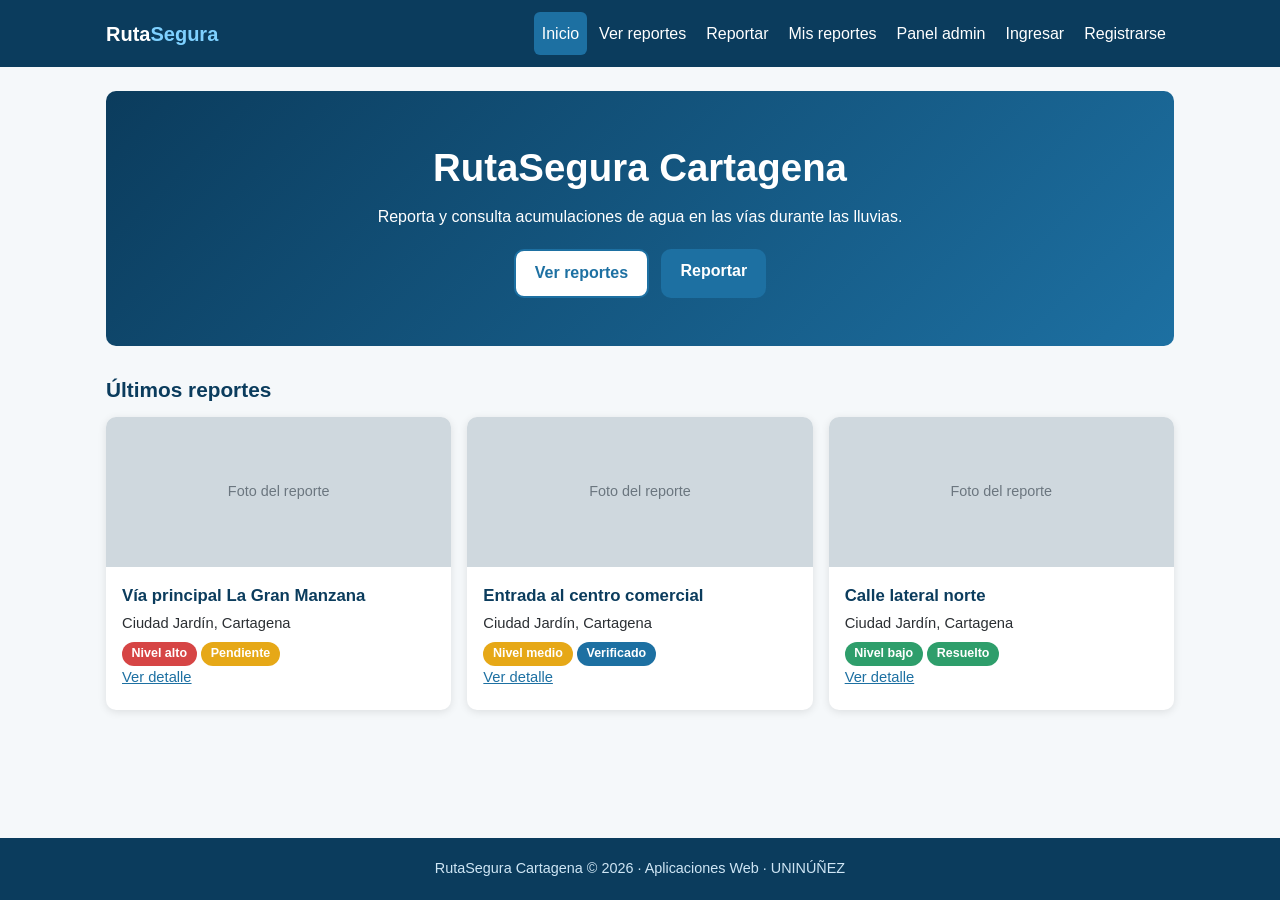
<file: index.html>
<!DOCTYPE html>
<html lang="es">
<head>
  <meta charset="UTF-8">
  <meta name="viewport" content="width=device-width, initial-scale=1.0">
  <title>RutaSegura Cartagena</title>
  <link rel="stylesheet" href="css/styles.css">
</head>
<body>

  <header class="navbar">
    <div class="navbar-inner">
      <a href="index.html" class="logo">Ruta<span>Segura</span></a>
      <button class="menu-toggle" id="menuToggle" aria-label="Abrir menú">&#9776;</button>
      <ul class="nav-links" id="navLinks">
        <li><a href="index.html" class="activo">Inicio</a></li>
        <li><a href="pages/reportes.html">Ver reportes</a></li>
        <li><a href="pages/crear-reporte.html">Reportar</a></li>
        <li><a href="pages/mis-reportes.html">Mis reportes</a></li>
        <li><a href="pages/admin.html">Panel admin</a></li>
        <li><a href="pages/login.html">Ingresar</a></li>
        <li><a href="pages/registro.html">Registrarse</a></li>
      </ul>
    </div>
  </header>

  <main>
    <div class="container">

      <section class="hero">
        <h1>RutaSegura Cartagena</h1>
        <p>Reporta y consulta acumulaciones de agua en las vías durante las lluvias.</p>
        <div class="acciones">
          <a href="pages/reportes.html" class="btn btn-secundario">Ver reportes</a>
          <a href="pages/crear-reporte.html" class="btn btn-primario">Reportar</a>
        </div>
      </section>

      <h2>Últimos reportes</h2>
      <section class="grid">
        <article class="card">
          <div class="card-img">Foto del reporte</div>
          <div class="card-body">
            <h3>Vía principal La Gran Manzana</h3>
            <p>Ciudad Jardín, Cartagena</p>
            <span class="badge alto">Nivel alto</span>
            <span class="badge pendiente">Pendiente</span>
            <p><a href="pages/detalle.html">Ver detalle</a></p>
          </div>
        </article>

        <article class="card">
          <div class="card-img">Foto del reporte</div>
          <div class="card-body">
            <h3>Entrada al centro comercial</h3>
            <p>Ciudad Jardín, Cartagena</p>
            <span class="badge medio">Nivel medio</span>
            <span class="badge verificado">Verificado</span>
            <p><a href="pages/detalle.html">Ver detalle</a></p>
          </div>
        </article>

        <article class="card">
          <div class="card-img">Foto del reporte</div>
          <div class="card-body">
            <h3>Calle lateral norte</h3>
            <p>Ciudad Jardín, Cartagena</p>
            <span class="badge bajo">Nivel bajo</span>
            <span class="badge resuelto">Resuelto</span>
            <p><a href="pages/detalle.html">Ver detalle</a></p>
          </div>
        </article>
      </section>

    </div>
  </main>

  <footer>
    <p>RutaSegura Cartagena &copy; <span id="anio"></span> · Aplicaciones Web · UNINÚÑEZ</p>
  </footer>

   <script src="js/validaciones.js"></script>
  <script src="js/main.js"></script>
</body>
</html>
</file>
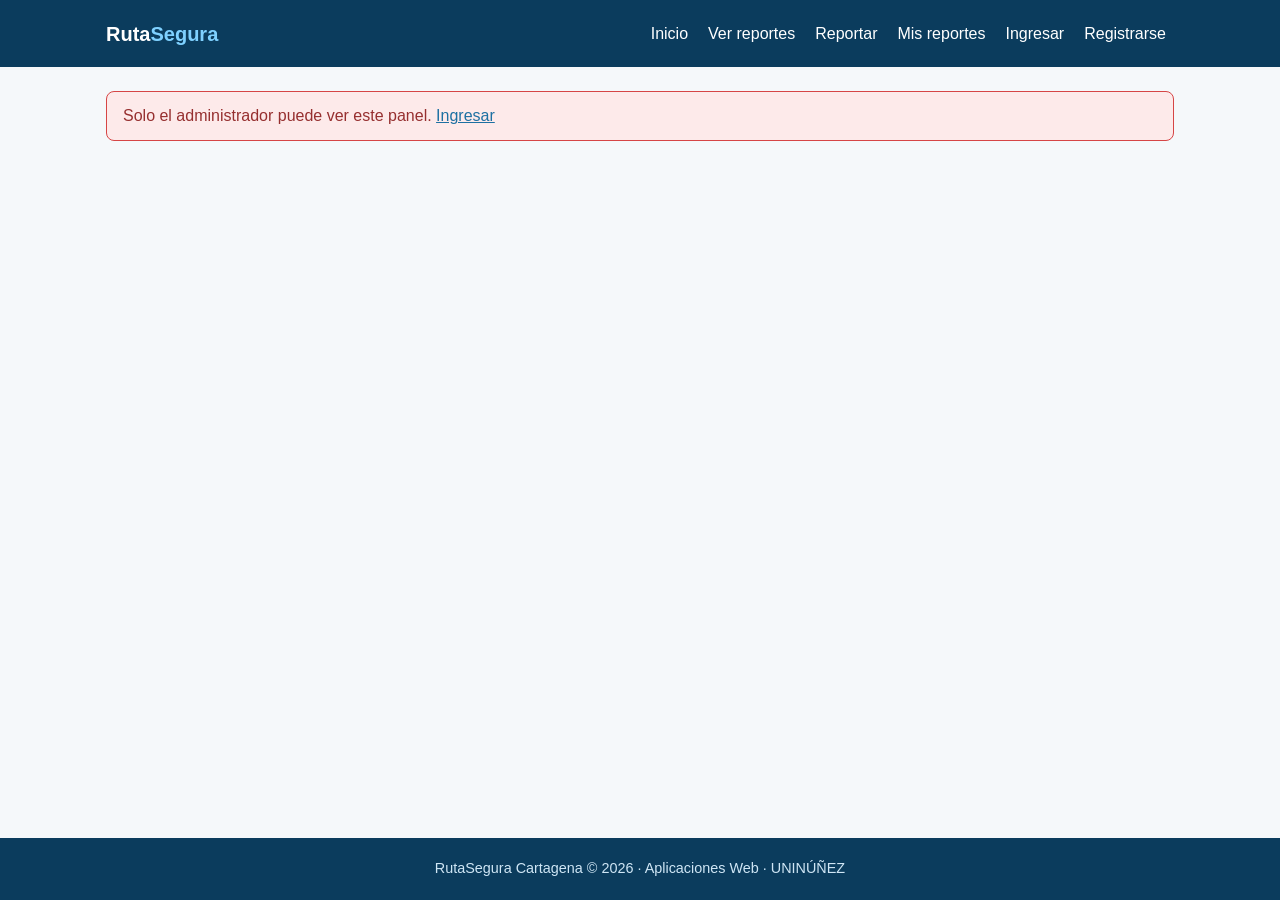
<file: pages/admin.html>
<!DOCTYPE html>
<html lang="es">
<head>
  <meta charset="UTF-8">
  <meta name="viewport" content="width=device-width, initial-scale=1.0">
  <title>Panel admin - RutaSegura Cartagena</title>
  <link rel="stylesheet" href="../css/styles.css">
</head>
<body>
  <div id="navbar" data-base="../" data-activa="admin"></div>
  <main>
    <div class="container">
      <div id="aviso"></div>
      <div id="panel" style="display:none">
        <h1>Panel de administración</h1>
        <p class="subtitulo">Revisa y gestiona todos los reportes.</p>

        <section class="grid" style="margin-bottom:1.25rem">
          <div class="card"><div class="card-body"><h3>Pendientes</h3><p style="font-size:2rem;font-weight:700" id="nPend">0</p></div></div>
          <div class="card"><div class="card-body"><h3>Verificados</h3><p style="font-size:2rem;font-weight:700" id="nVer">0</p></div></div>
          <div class="card"><div class="card-body"><h3>Resueltos</h3><p style="font-size:2rem;font-weight:700" id="nRes">0</p></div></div>
        </section>

        <div class="filtros">
          <select id="fEstado">
            <option value="">Todos los estados</option>
            <option value="pendiente">Pendiente</option>
            <option value="verificado">Verificado</option>
            <option value="resuelto">Resuelto</option>
          </select>
        </div>

        <div class="tabla-wrap">
          <table>
            <thead>
              <tr><th>ID</th><th>Ubicación</th><th>Nivel</th><th>Estado</th><th>Fecha</th><th>Acción</th></tr>
            </thead>
            <tbody id="filas"></tbody>
          </table>
        </div>
      </div>
    </div>
  </main>
  <div id="footer"></div>

  <script src="../js/validaciones.js"></script>
  <script src="../js/reportes.js"></script>
  <script src="../js/main.js"></script>
  <script>
    const sesion = obtenerSesion();
    if (!sesion || sesion.rol !== 'admin') {
      document.getElementById('aviso').innerHTML =
        '<div class="alerta error" style="display:block">Solo el administrador puede ver este panel. <a href="login.html">Ingresar</a></div>';
    } else {
      document.getElementById('panel').style.display = 'block';
      const fEstado = document.getElementById('fEstado');

      function pintar() {
        const todos = obtenerReportes();
        document.getElementById('nPend').textContent = todos.filter(function (r) { return r.estado === 'pendiente'; }).length;
        document.getElementById('nVer').textContent = todos.filter(function (r) { return r.estado === 'verificado'; }).length;
        document.getElementById('nRes').textContent = todos.filter(function (r) { return r.estado === 'resuelto'; }).length;

        const datos = todos
          .filter(function (r) { return fEstado.value === '' || r.estado === fEstado.value; })
          .sort(function (a, b) { return new Date(b.fecha) - new Date(a.fecha); });

        document.getElementById('filas').innerHTML = datos.length
          ? datos.map(function (r) {
              return '<tr>' +
                '<td>#' + r.id + '</td>' +
                '<td>' + escapeHtml(r.ubicacion) + '</td>' +
                '<td><span class="badge ' + r.nivel + '">' + capitalizar(r.nivel) + '</span></td>' +
                '<td><span class="badge ' + r.estado + '">' + capitalizar(r.estado) + '</span></td>' +
                '<td>' + formatoFecha(r.fecha) + '</td>' +
                '<td><a class="btn btn-primario" style="padding:0.35rem 0.8rem;font-size:0.9rem" href="gestionar.html?id=' + r.id + '">Gestionar</a></td>' +
                '</tr>';
            }).join('')
          : '<tr><td colspan="6">No hay reportes con ese estado.</td></tr>';
      }

      fEstado.addEventListener('change', pintar);
      pintar();
    }
  </script>
</body>
</html>
</file>
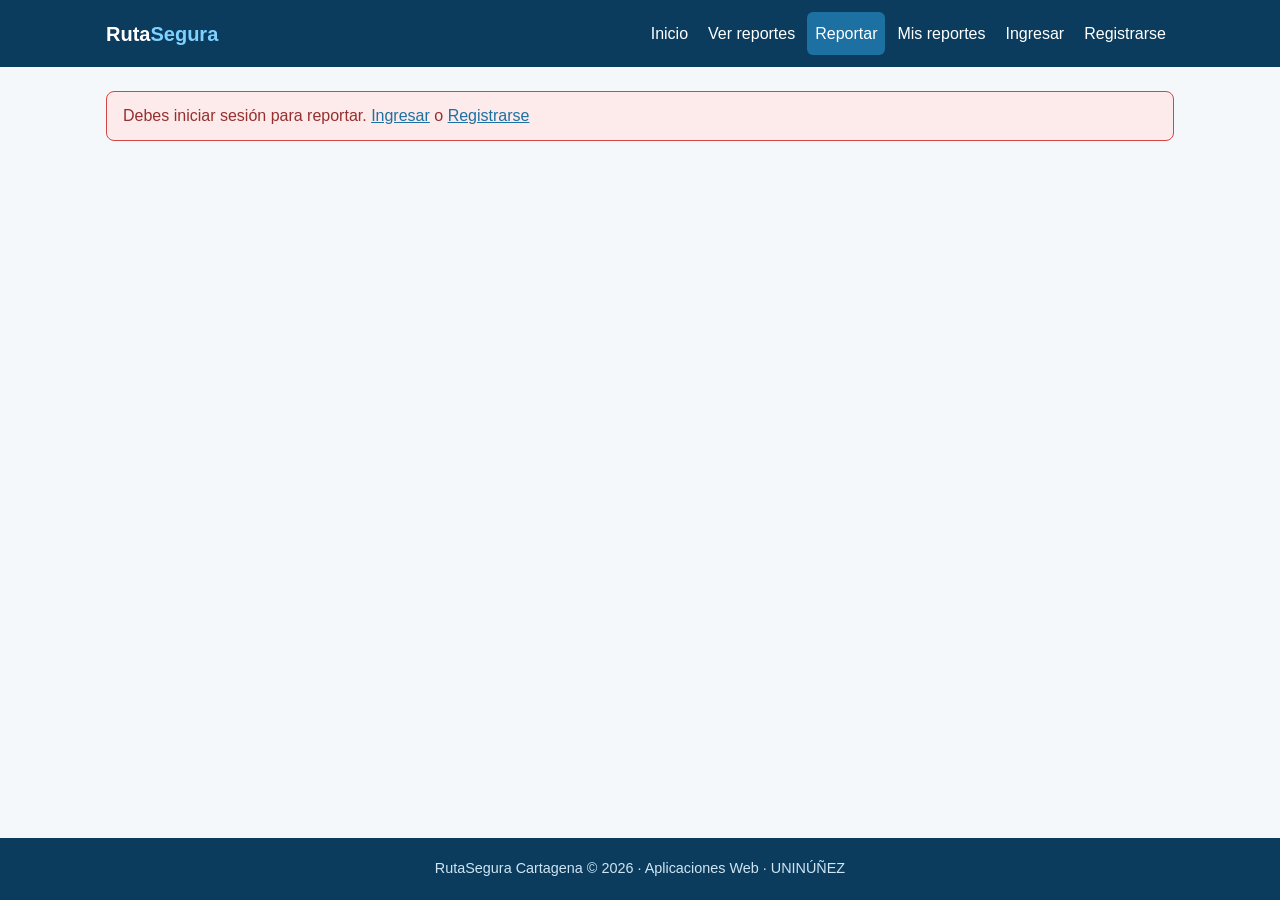
<file: pages/crear-reporte.html>
<!DOCTYPE html>
<html lang="es">
<head>
  <meta charset="UTF-8">
  <meta name="viewport" content="width=device-width, initial-scale=1.0">
  <title>Crear reporte - RutaSegura Cartagena</title>
  <link rel="stylesheet" href="../css/styles.css">
</head>
<body>
  <div id="navbar" data-base="../" data-activa="crear"></div>
  <main>
    <div class="container">
      <div id="aviso"></div>
      <form class="form-card" id="formReporte" novalidate>
        <h1>Crear reporte</h1>
        <p class="subtitulo">Cuéntanos dónde hay agua acumulada.</p>
        <div id="alerta" class="alerta"></div>

        <div class="form-group">
          <label for="ubicacion">Ubicación</label>
          <input type="text" id="ubicacion" placeholder="Ej: Av. Pedro de Heredia con calle 30">
          <div class="error-msg"></div>
        </div>
        <div class="form-group">
          <label for="nivel">Nivel de acumulación</label>
          <select id="nivel">
            <option value="">Selecciona un nivel</option>
            <option value="bajo">Bajo</option>
            <option value="medio">Medio</option>
            <option value="alto">Alto</option>
          </select>
          <div class="error-msg"></div>
        </div>
        <div class="form-group">
          <label for="descripcion">Descripción</label>
          <textarea id="descripcion" placeholder="Describe la situación (mínimo 10 caracteres)"></textarea>
          <div class="error-msg"></div>
        </div>
        <div class="form-group">
          <label for="foto">Foto (opcional)</label>
          <input type="file" id="foto" accept="image/*">
          <div class="error-msg"></div>
        </div>

        <button type="submit" class="btn btn-primario btn-bloque">Enviar reporte</button>
      </form>
    </div>
  </main>
  <div id="footer"></div>

  <script src="../js/validaciones.js"></script>
  <script src="../js/reportes.js"></script>
  <script src="../js/main.js"></script>
  <script>
    const sesion = obtenerSesion();
    const form = document.getElementById('formReporte');

    if (!sesion) {
      form.style.display = 'none';
      document.getElementById('aviso').innerHTML =
        '<div class="alerta error" style="display:block">Debes iniciar sesión para reportar. <a href="login.html">Ingresar</a> o <a href="registro.html">Registrarse</a></div>';
    } else {
      form.addEventListener('submit', function (e) {
        e.preventDefault();
        const ubicacion = document.getElementById('ubicacion');
        const nivel = document.getElementById('nivel');
        const descripcion = document.getElementById('descripcion');
        const foto = document.getElementById('foto');
        const archivo = foto.files[0];
        let ok = true;

        if (ubicacion.value.trim().length < 5) { marcarError(ubicacion, 'Escribe la ubicación (mínimo 5 caracteres).'); ok = false; } else { marcarValido(ubicacion); }
        if (nivel.value === '') { marcarError(nivel, 'Selecciona un nivel.'); ok = false; } else { marcarValido(nivel); }
        if (descripcion.value.trim().length < 10) { marcarError(descripcion, 'La descripción debe tener mínimo 10 caracteres.'); ok = false; } else { marcarValido(descripcion); }
        if (archivo && !archivo.type.startsWith('image/')) { marcarError(foto, 'El archivo debe ser una imagen.'); ok = false; }
        else if (archivo && archivo.size > 8 * 1024 * 1024) { marcarError(foto, 'La imagen no puede pesar más de 8 MB.'); ok = false; }
        else { marcarValido(foto); }

        if (!ok) { mostrarAlerta('alerta', 'error', 'Revisa los campos marcados en rojo.'); return; }

        function guardar(dataUrl) {
          const reportes = obtenerReportes();
          const id = reportes.length ? Math.max.apply(null, reportes.map(function (r) { return r.id; })) + 1 : 1;
          const ahora = new Date().toISOString();
          reportes.push({
            id: id,
            ubicacion: ubicacion.value.trim(),
            descripcion: descripcion.value.trim(),
            nivel: nivel.value,
            estado: 'pendiente',
            fecha: ahora,
            autor: sesion.correo,
            autorNombre: sesion.nombre,
            foto: dataUrl,
            historial: [{ estado: 'pendiente', fecha: ahora }]
          });
          try {
            guardarReportes(reportes);
          } catch (err) {
            mostrarAlerta('alerta', 'error', 'No se pudo guardar el reporte (espacio lleno). Intenta sin foto.');
            return;
          }
          mostrarAlerta('alerta', 'exito', 'Reporte enviado. Redirigiendo al detalle...');
          setTimeout(function () { window.location.href = 'detalle.html?id=' + id; }, 1200);
        }

        if (archivo) { fotoComprimida(archivo, guardar); } else { guardar(''); }
      });
    }
  </script>
</body>
</html>
</file>
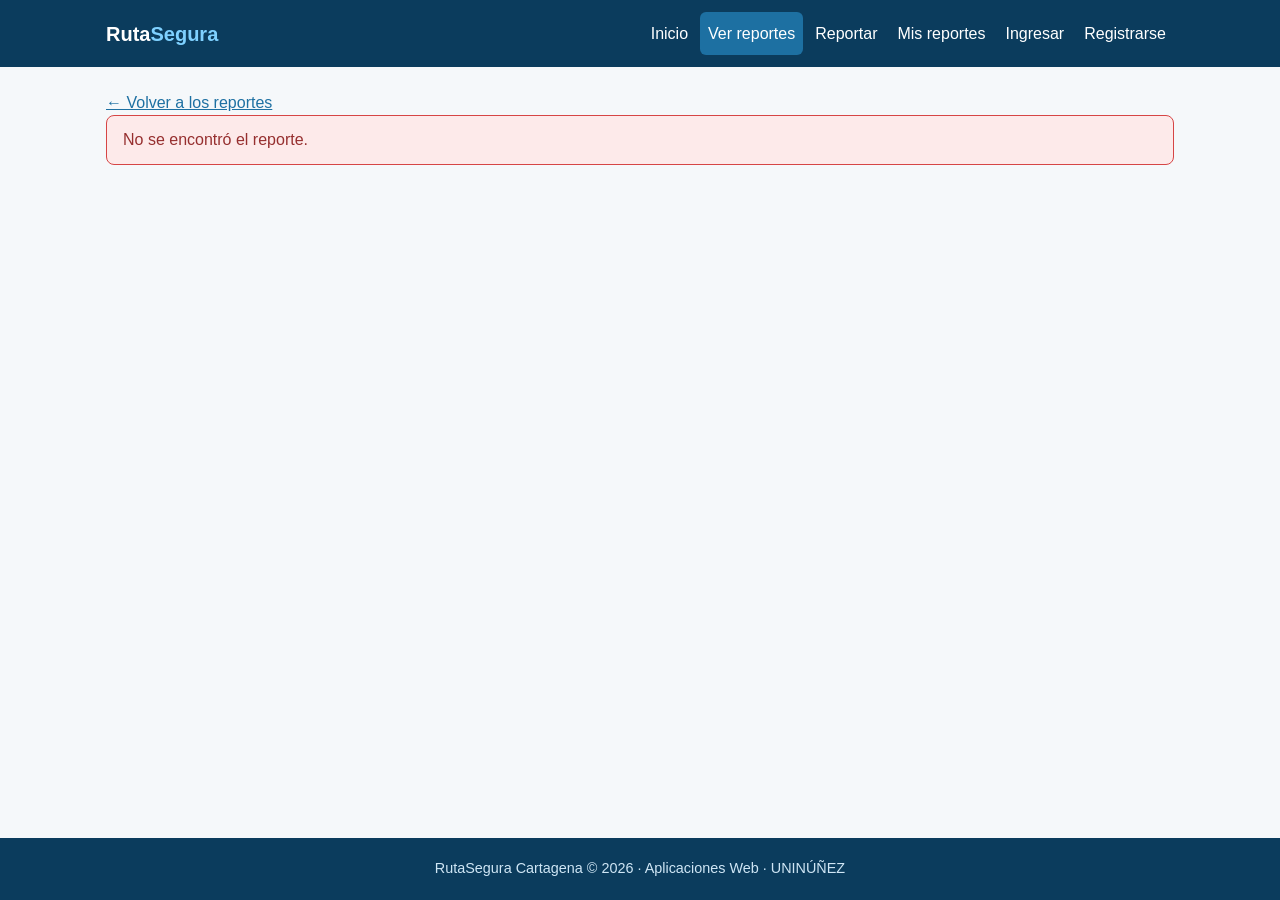
<file: pages/detalle.html>
<!DOCTYPE html>
<html lang="es">
<head>
  <meta charset="UTF-8">
  <meta name="viewport" content="width=device-width, initial-scale=1.0">
  <title>Detalle del reporte - RutaSegura Cartagena</title>
  <link rel="stylesheet" href="../css/styles.css">
</head>
<body>
  <div id="navbar" data-base="../" data-activa="reportes"></div>
  <main>
    <div class="container">
      <p><a href="reportes.html">&larr; Volver a los reportes</a></p>
      <div id="contenido"></div>
    </div>
  </main>
  <div id="footer"></div>

  <script src="../js/validaciones.js"></script>
  <script src="../js/reportes.js"></script>
  <script src="../js/main.js"></script>
  <script>
    const id = Number(new URLSearchParams(window.location.search).get('id'));
    const r = obtenerReportes().find(function (x) { return x.id === id; });
    const cont = document.getElementById('contenido');

    if (!r) {
      cont.innerHTML = '<div class="alerta error" style="display:block">No se encontró el reporte.</div>';
    } else {
      const foto = r.foto ? '<div class="fotos"><img src="' + r.foto + '" alt="Foto del reporte"></div>' : '';
      const hist = r.historial.map(function (h) {
        return '<li><strong>' + capitalizar(h.estado) + '</strong> · ' + formatoFecha(h.fecha) + '</li>';
      }).join('');

      cont.innerHTML =
        '<div class="detalle">' +
        '<h1>' + escapeHtml(r.ubicacion) + '</h1>' + foto +
        '<dl>' +
        '<dt>Nivel</dt><dd><span class="badge ' + r.nivel + '">' + capitalizar(r.nivel) + '</span></dd>' +
        '<dt>Estado</dt><dd><span class="badge ' + r.estado + '">' + capitalizar(r.estado) + '</span></dd>' +
        '<dt>Fecha</dt><dd>' + formatoFecha(r.fecha) + '</dd>' +
        '<dt>Reportado por</dt><dd>' + escapeHtml(r.autorNombre) + '</dd>' +
        '<dt>Descripción</dt><dd>' + escapeHtml(r.descripcion) + '</dd>' +
        '</dl>' +
        '<h2 style="margin-top:1.25rem">Historial de estados</h2>' +
        '<ul class="historial">' + hist + '</ul>' +
        '</div>';
    }
  </script>
</body>
</html>
</file>
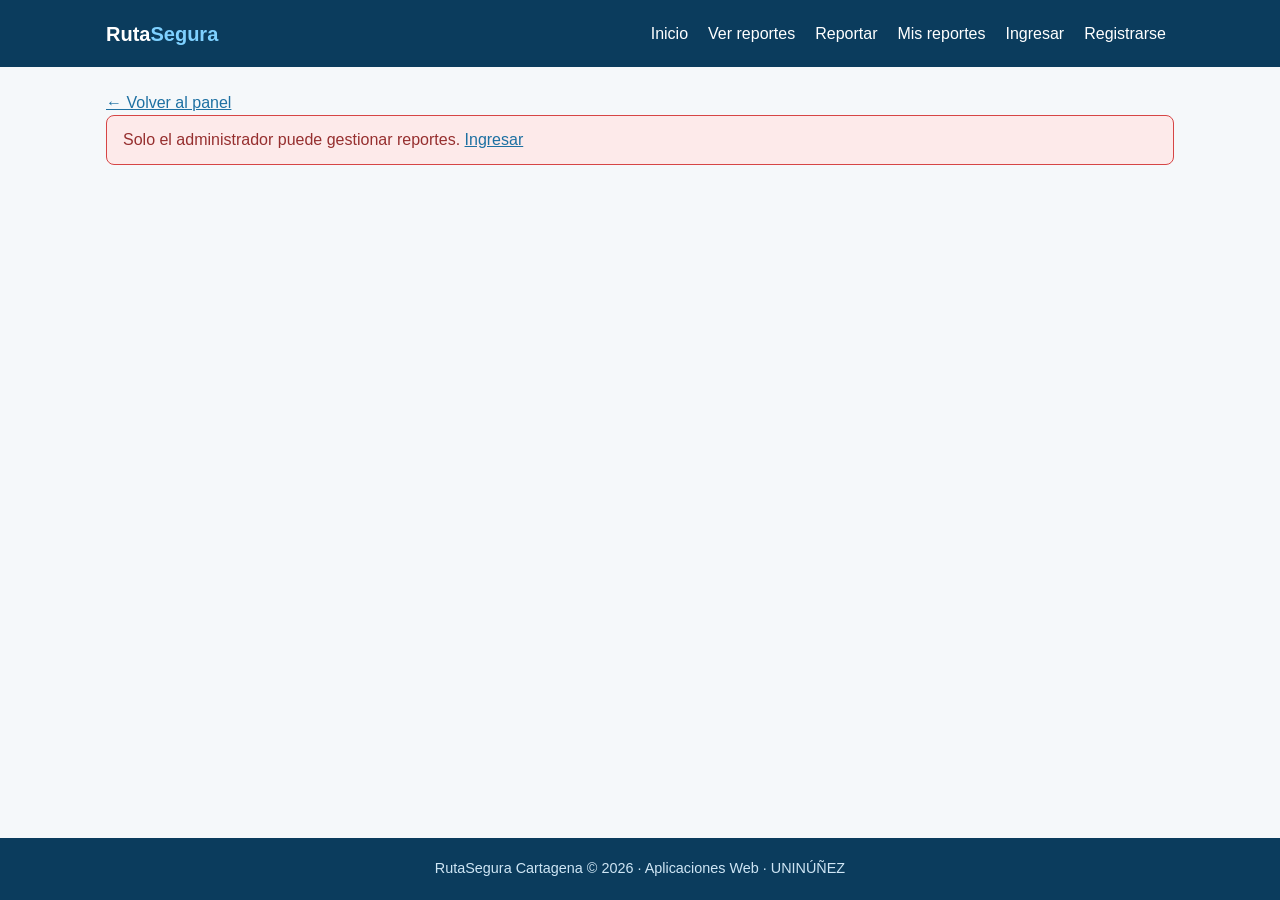
<file: pages/gestionar.html>
<!DOCTYPE html>
<html lang="es">
<head>
  <meta charset="UTF-8">
  <meta name="viewport" content="width=device-width, initial-scale=1.0">
  <title>Gestionar reporte - RutaSegura Cartagena</title>
  <link rel="stylesheet" href="../css/styles.css">
</head>
<body>
  <div id="navbar" data-base="../" data-activa="admin"></div>
  <main>
    <div class="container">
      <p><a href="admin.html">&larr; Volver al panel</a></p>
      <div id="aviso"></div>
      <div id="contenido"></div>
    </div>
  </main>
  <div id="footer"></div>

  <script src="../js/validaciones.js"></script>
  <script src="../js/reportes.js"></script>
  <script src="../js/main.js"></script>
  <script>
    const sesion = obtenerSesion();
    const cont = document.getElementById('contenido');
    const id = Number(new URLSearchParams(window.location.search).get('id'));

    function pintar() {
      const reportes = obtenerReportes();
      const r = reportes.find(function (x) { return x.id === id; });
      if (!r) {
        cont.innerHTML = '<div class="alerta error" style="display:block">No se encontró el reporte.</div>';
        return;
      }

      const foto = r.foto ? '<div class="fotos"><img src="' + r.foto + '" alt="Foto del reporte"></div>' : '';
      const hist = r.historial.map(function (h) {
        return '<li><strong>' + capitalizar(h.estado) + '</strong> · ' + formatoFecha(h.fecha) + '</li>';
      }).join('');
      const opciones = ['pendiente', 'verificado', 'resuelto'].map(function (e) {
        return '<option value="' + e + '"' + (e === r.estado ? ' selected' : '') + '>' + capitalizar(e) + '</option>';
      }).join('');

      cont.innerHTML =
        '<div class="detalle">' +
        '<h1>Reporte #' + r.id + ': ' + escapeHtml(r.ubicacion) + '</h1>' + foto +
        '<dl>' +
        '<dt>Nivel</dt><dd><span class="badge ' + r.nivel + '">' + capitalizar(r.nivel) + '</span></dd>' +
        '<dt>Estado actual</dt><dd><span class="badge ' + r.estado + '">' + capitalizar(r.estado) + '</span></dd>' +
        '<dt>Fecha</dt><dd>' + formatoFecha(r.fecha) + '</dd>' +
        '<dt>Reportado por</dt><dd>' + escapeHtml(r.autorNombre) + '</dd>' +
        '<dt>Descripción</dt><dd>' + escapeHtml(r.descripcion) + '</dd>' +
        '</dl>' +
        '<h2 style="margin-top:1.25rem">Historial de estados</h2>' +
        '<ul class="historial">' + hist + '</ul>' +
        '<form id="formEstado" style="margin-top:1.25rem">' +
        '<div id="alerta" class="alerta"></div>' +
        '<div class="form-group"><label for="nuevoEstado">Cambiar estado</label>' +
        '<select id="nuevoEstado">' + opciones + '</select></div>' +
        '<button type="submit" class="btn btn-primario">Guardar estado</button> ' +
        '<button type="button" class="btn btn-peligro" id="btnEliminar">Eliminar reporte</button>' +
        '</form></div>';

      document.getElementById('formEstado').addEventListener('submit', function (e) {
        e.preventDefault();
        const nuevo = document.getElementById('nuevoEstado').value;
        if (nuevo === r.estado) {
          mostrarAlerta('alerta', 'error', 'El reporte ya está en ese estado.');
          return;
        }
        r.estado = nuevo;
        r.historial.push({ estado: nuevo, fecha: new Date().toISOString() });
        guardarReportes(reportes);
        pintar();
        mostrarAlerta('alerta', 'exito', 'Estado actualizado a ' + capitalizar(nuevo) + '.');
      });

      document.getElementById('btnEliminar').addEventListener('click', function () {
        if (confirm('¿Eliminar este reporte? Esta acción no se puede deshacer.')) {
          guardarReportes(reportes.filter(function (x) { return x.id !== id; }));
          window.location.href = 'admin.html';
        }
      });
    }

    if (!sesion || sesion.rol !== 'admin') {
      document.getElementById('aviso').innerHTML =
        '<div class="alerta error" style="display:block">Solo el administrador puede gestionar reportes. <a href="login.html">Ingresar</a></div>';
    } else {
      pintar();
    }
  </script>
</body>
</html>
</file>
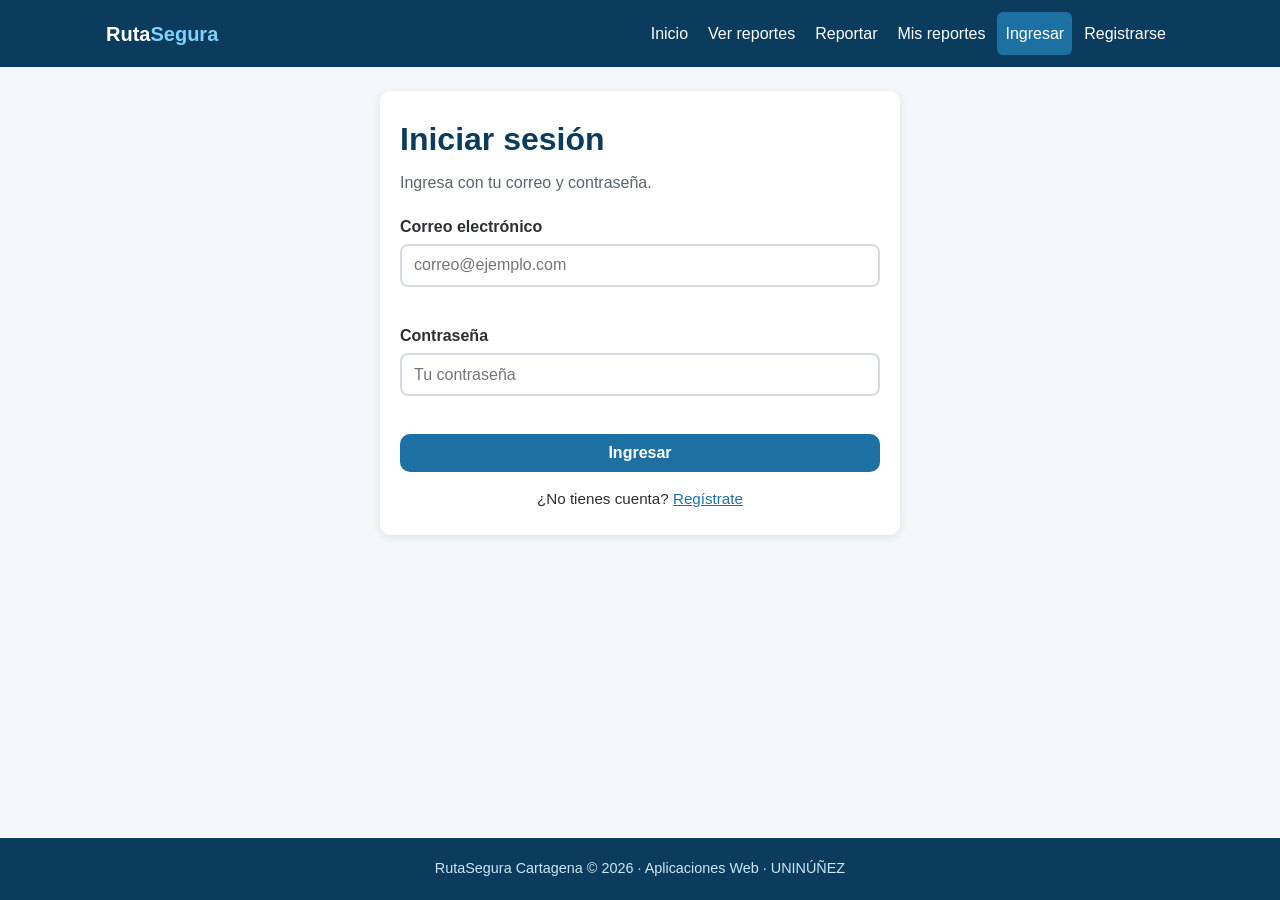
<file: pages/login.html>
<!DOCTYPE html>
<html lang="es">
<head>
  <meta charset="UTF-8">
  <meta name="viewport" content="width=device-width, initial-scale=1.0">
  <title>Ingresar - RutaSegura Cartagena</title>
  <link rel="stylesheet" href="../css/styles.css">
</head>
<body>
  <div id="navbar" data-base="../" data-activa="login"></div>
  <main>
    <div class="container">
      <form class="form-card" id="formLogin" novalidate>
        <h1>Iniciar sesión</h1>
        <p class="subtitulo">Ingresa con tu correo y contraseña.</p>
        <div id="alerta" class="alerta"></div>

        <div class="form-group">
          <label for="correo">Correo electrónico</label>
          <input type="email" id="correo" placeholder="correo@ejemplo.com">
          <div class="error-msg"></div>
        </div>
        <div class="form-group">
          <label for="clave">Contraseña</label>
          <input type="password" id="clave" placeholder="Tu contraseña">
          <div class="error-msg"></div>
        </div>

        <button type="submit" class="btn btn-primario btn-bloque">Ingresar</button>
        <p class="enlace-centro">¿No tienes cuenta? <a href="registro.html">Regístrate</a></p>
      </form>
    </div>
  </main>
  <div id="footer"></div>

  <script src="../js/validaciones.js"></script>
  <script src="../js/main.js"></script>
  <script>
    document.getElementById('formLogin').addEventListener('submit', function (e) {
      e.preventDefault();
      const correo = document.getElementById('correo');
      const clave = document.getElementById('clave');
      let ok = true;

      if (!correoValido(correo.value.trim())) { marcarError(correo, 'Escribe un correo válido.'); ok = false; } else { marcarValido(correo); }
      if (clave.value === '') { marcarError(clave, 'Escribe tu contraseña.'); ok = false; } else { marcarValido(clave); }
      if (!ok) return;

      const usuario = obtenerUsuarios().find(u => u.correo === correo.value.trim().toLowerCase() && u.clave === clave.value);
      if (!usuario) {
        mostrarAlerta('alerta', 'error', 'Correo o contraseña incorrectos.');
        return;
      }
      iniciarSesion(usuario);
      mostrarAlerta('alerta', 'exito', 'Bienvenido, ' + usuario.nombre + '. Redirigiendo...');
      setTimeout(function () { window.location.href = (usuario.rol === 'admin') ? 'admin.html' : '../index.html'; }, 1000);
    });
  </script>
</body>
</html>
</file>
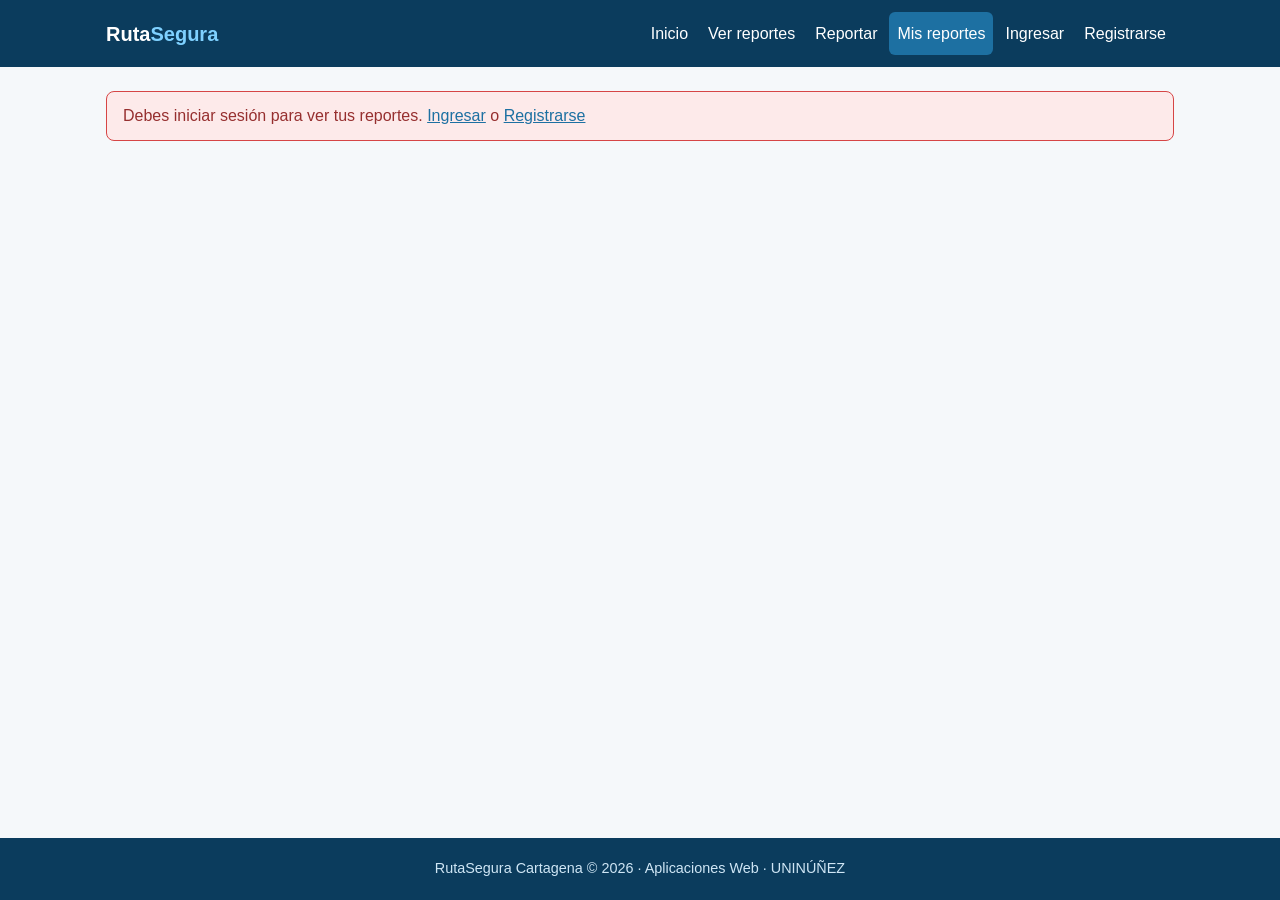
<file: pages/mis-reportes.html>
<!DOCTYPE html>
<html lang="es">
<head>
  <meta charset="UTF-8">
  <meta name="viewport" content="width=device-width, initial-scale=1.0">
  <title>Mis reportes - RutaSegura Cartagena</title>
  <link rel="stylesheet" href="../css/styles.css">
</head>
<body>
  <div id="navbar" data-base="../" data-activa="mis"></div>
  <main>
    <div class="container">
      <div id="aviso"></div>
      <div id="contenido" style="display:none">
        <h1>Mis reportes</h1>
        <p class="subtitulo">Aquí ves el estado de los reportes que has enviado.</p>
        <p class="contador" id="contador"></p>
        <section class="grid" id="lista"></section>
      </div>
    </div>
  </main>
  <div id="footer"></div>

  <script src="../js/validaciones.js"></script>
  <script src="../js/reportes.js"></script>
  <script src="../js/main.js"></script>
  <script>
    const sesion = obtenerSesion();
    if (!sesion) {
      document.getElementById('aviso').innerHTML =
        '<div class="alerta error" style="display:block">Debes iniciar sesión para ver tus reportes. <a href="login.html">Ingresar</a> o <a href="registro.html">Registrarse</a></div>';
    } else {
      document.getElementById('contenido').style.display = 'block';
      const mios = obtenerReportes()
        .filter(function (r) { return r.autor === sesion.correo; })
        .sort(function (a, b) { return new Date(b.fecha) - new Date(a.fecha); });

      document.getElementById('contador').textContent = mios.length + ' reporte(s)';
      document.getElementById('lista').innerHTML = mios.length
        ? mios.map(tarjetaReporte).join('')
        : '<p>Aún no has creado reportes. <a href="crear-reporte.html">Crear mi primer reporte</a></p>';
    }
  </script>
</body>
</html>
</file>
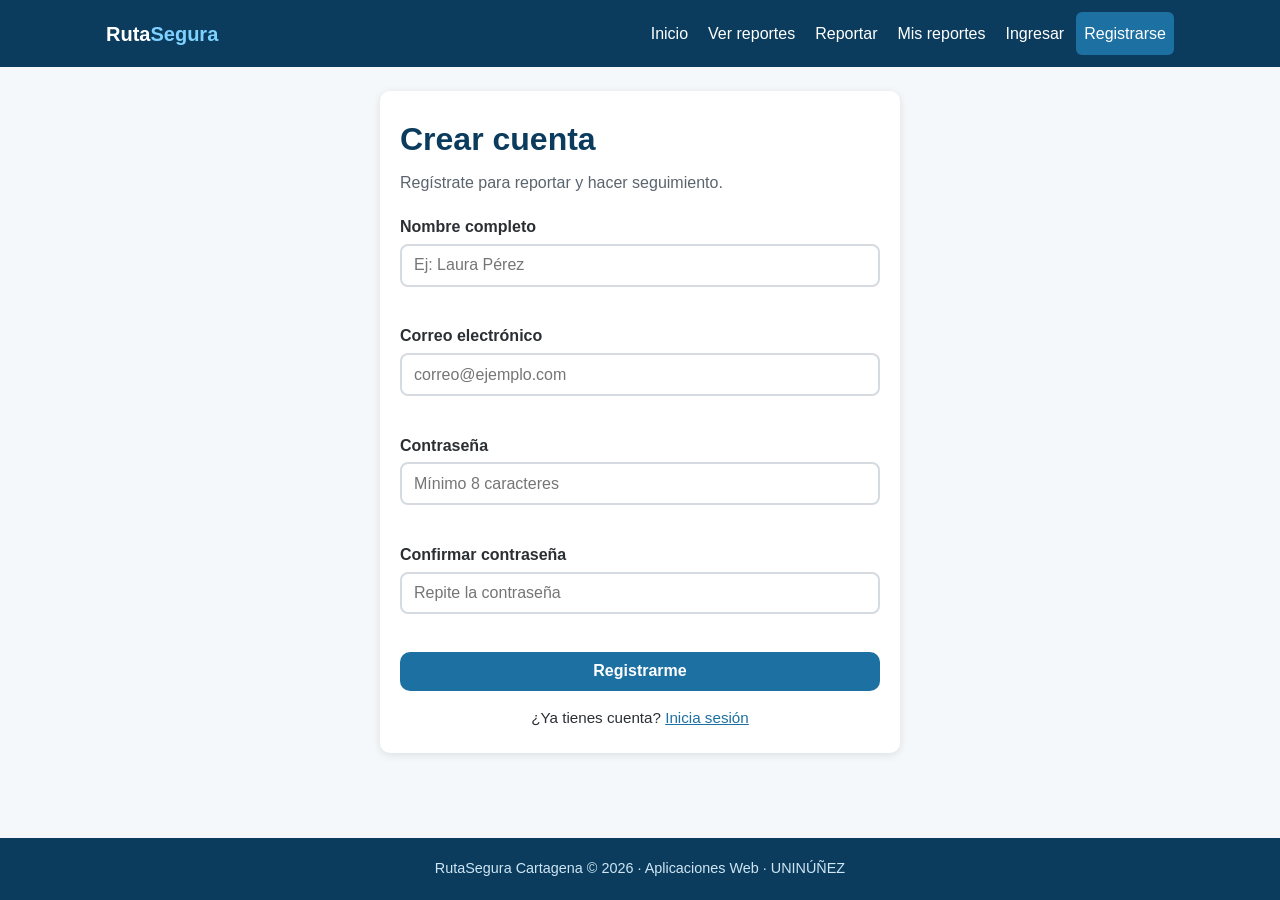
<file: pages/registro.html>
<!DOCTYPE html>
<html lang="es">
<head>
  <meta charset="UTF-8">
  <meta name="viewport" content="width=device-width, initial-scale=1.0">
  <title>Registro - RutaSegura Cartagena</title>
  <link rel="stylesheet" href="../css/styles.css">
</head>
<body>
  <div id="navbar" data-base="../" data-activa="registro"></div>
  <main>
    <div class="container">
      <form class="form-card" id="formRegistro" novalidate>
        <h1>Crear cuenta</h1>
        <p class="subtitulo">Regístrate para reportar y hacer seguimiento.</p>
        <div id="alerta" class="alerta"></div>

        <div class="form-group">
          <label for="nombre">Nombre completo</label>
          <input type="text" id="nombre" placeholder="Ej: Laura Pérez">
          <div class="error-msg"></div>
        </div>
        <div class="form-group">
          <label for="correo">Correo electrónico</label>
          <input type="email" id="correo" placeholder="correo@ejemplo.com">
          <div class="error-msg"></div>
        </div>
        <div class="form-group">
          <label for="clave">Contraseña</label>
          <input type="password" id="clave" placeholder="Mínimo 8 caracteres">
          <div class="error-msg"></div>
        </div>
        <div class="form-group">
          <label for="confirmar">Confirmar contraseña</label>
          <input type="password" id="confirmar" placeholder="Repite la contraseña">
          <div class="error-msg"></div>
        </div>

        <button type="submit" class="btn btn-primario btn-bloque">Registrarme</button>
        <p class="enlace-centro">¿Ya tienes cuenta? <a href="login.html">Inicia sesión</a></p>
      </form>
    </div>
  </main>
  <div id="footer"></div>

  <script src="../js/validaciones.js"></script>
  <script src="../js/main.js"></script>
  <script>
    document.getElementById('formRegistro').addEventListener('submit', function (e) {
      e.preventDefault();
      const nombre = document.getElementById('nombre');
      const correo = document.getElementById('correo');
      const clave = document.getElementById('clave');
      const confirmar = document.getElementById('confirmar');
      let ok = true;

      if (nombre.value.trim().length < 3) { marcarError(nombre, 'Escribe tu nombre (mínimo 3 letras).'); ok = false; } else { marcarValido(nombre); }
      if (!correoValido(correo.value.trim())) { marcarError(correo, 'Escribe un correo válido.'); ok = false; } else { marcarValido(correo); }
      if (clave.value.length < 8) { marcarError(clave, 'La contraseña debe tener mínimo 8 caracteres.'); ok = false; } else { marcarValido(clave); }
      if (confirmar.value !== clave.value || confirmar.value === '') { marcarError(confirmar, 'Las contraseñas no coinciden.'); ok = false; } else { marcarValido(confirmar); }
      if (!ok) { mostrarAlerta('alerta', 'error', 'Revisa los campos marcados en rojo.'); return; }

      const usuarios = obtenerUsuarios();
      const correoLimpio = correo.value.trim().toLowerCase();
      if (usuarios.some(u => u.correo === correoLimpio)) {
        marcarError(correo, 'Ese correo ya está registrado.');
        mostrarAlerta('alerta', 'error', 'Ya existe una cuenta con ese correo.');
        return;
      }

      const nuevo = { nombre: nombre.value.trim(), correo: correoLimpio, clave: clave.value, rol: 'ciudadano' };
      usuarios.push(nuevo);
      guardarUsuarios(usuarios);
      iniciarSesion(nuevo);
      mostrarAlerta('alerta', 'exito', 'Cuenta creada. Redirigiendo...');
      setTimeout(function () { window.location.href = '../index.html'; }, 1200);
    });
  </script>
</body>
</html>
</file>
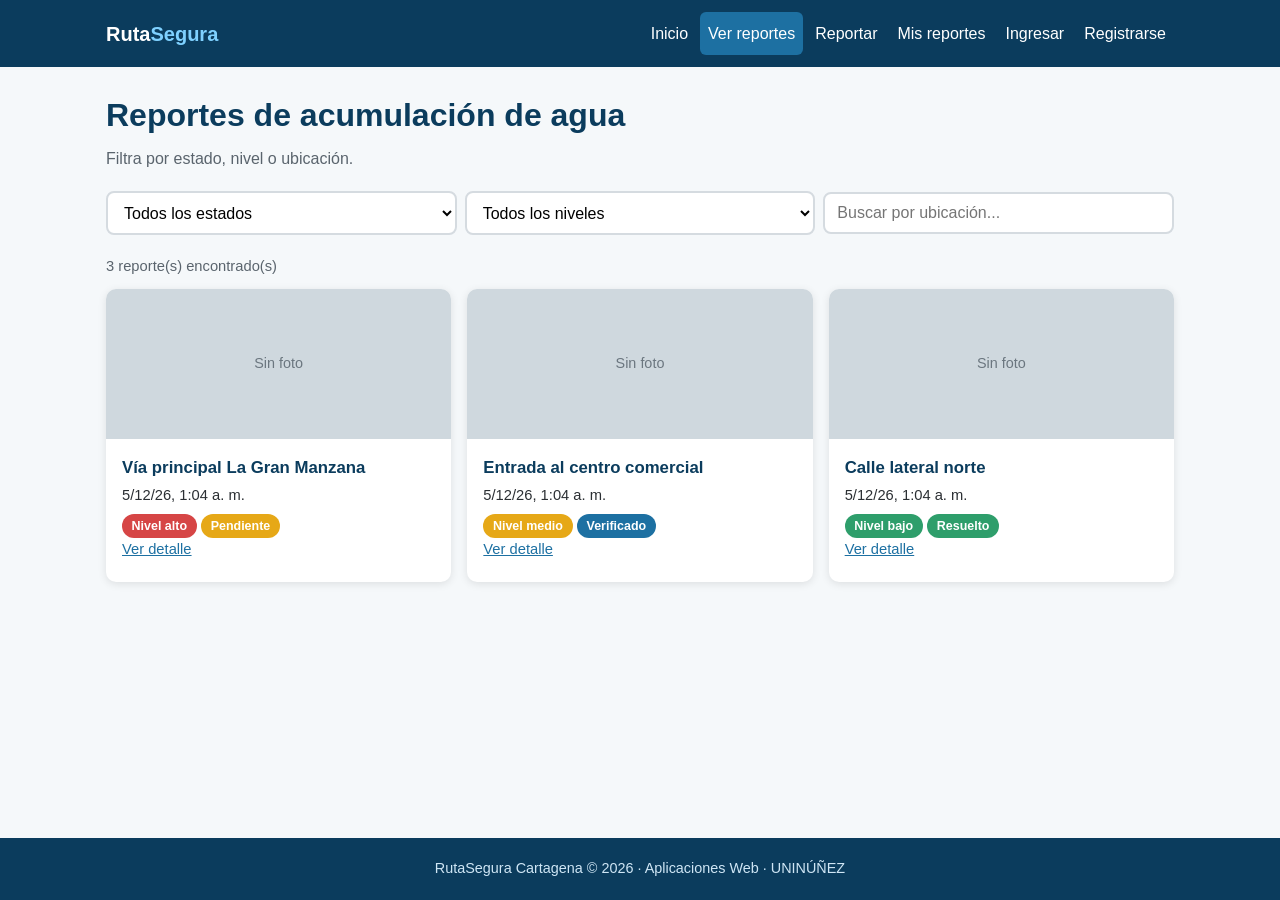
<file: pages/reportes.html>
<!DOCTYPE html>
<html lang="es">
<head>
  <meta charset="UTF-8">
  <meta name="viewport" content="width=device-width, initial-scale=1.0">
  <title>Reportes - RutaSegura Cartagena</title>
  <link rel="stylesheet" href="../css/styles.css">
</head>
<body>
  <div id="navbar" data-base="../" data-activa="reportes"></div>
  <main>
    <div class="container">
      <h1>Reportes de acumulación de agua</h1>
      <p class="subtitulo">Filtra por estado, nivel o ubicación.</p>

      <div class="filtros">
        <select id="fEstado">
          <option value="">Todos los estados</option>
          <option value="pendiente">Pendiente</option>
          <option value="verificado">Verificado</option>
          <option value="resuelto">Resuelto</option>
        </select>
        <select id="fNivel">
          <option value="">Todos los niveles</option>
          <option value="bajo">Bajo</option>
          <option value="medio">Medio</option>
          <option value="alto">Alto</option>
        </select>
        <input type="text" id="fTexto" placeholder="Buscar por ubicación...">
      </div>

      <p class="contador" id="contador"></p>
      <section class="grid" id="lista"></section>
    </div>
  </main>
  <div id="footer"></div>

  <script src="../js/validaciones.js"></script>
  <script src="../js/reportes.js"></script>
  <script src="../js/main.js"></script>
  <script>
    const fEstado = document.getElementById('fEstado');
    const fNivel = document.getElementById('fNivel');
    const fTexto = document.getElementById('fTexto');
    const lista = document.getElementById('lista');

    function pintar() {
      const estado = fEstado.value;
      const nivel = fNivel.value;
      const texto = fTexto.value.trim().toLowerCase();

      const datos = obtenerReportes()
        .filter(function (r) {
          return (estado === '' || r.estado === estado) &&
                 (nivel === '' || r.nivel === nivel) &&
                 (texto === '' || r.ubicacion.toLowerCase().includes(texto));
        })
        .sort(function (a, b) { return new Date(b.fecha) - new Date(a.fecha); });

      document.getElementById('contador').textContent = datos.length + ' reporte(s) encontrado(s)';
      lista.innerHTML = datos.length
        ? datos.map(tarjetaReporte).join('')
        : '<p>No hay reportes con esos filtros.</p>';
    }

    fEstado.addEventListener('change', pintar);
    fNivel.addEventListener('change', pintar);
    fTexto.addEventListener('input', pintar);
    pintar();
  </script>
</body>
</html>
</file>
<file: css/styles.css>
/* ============ RutaSegura Cartagena - Estilos base ============ */
:root {
  --azul-oscuro: #0b3c5d;
  --azul: #1d70a2;
  --azul-claro: #e8f3fa;
  --verde: #2e9e6b;
  --amarillo: #e6a817;
  --rojo: #d64545;
  --gris-texto: #2b2f33;
  --gris-borde: #d5dbe0;
  --fondo: #f5f8fa;
  --blanco: #ffffff;
  --radio: 10px;
  --sombra: 0 2px 8px rgba(0, 0, 0, 0.1);
}

* { box-sizing: border-box; margin: 0; padding: 0; }

body {
  font-family: "Segoe UI", Arial, sans-serif;
  background: var(--fondo);
  color: var(--gris-texto);
  line-height: 1.5;
  min-height: 100vh;
  display: flex;
  flex-direction: column;
}

main { flex: 1; padding: 1.5rem 0 2.5rem; }
img { max-width: 100%; display: block; }
a { color: var(--azul); }

.container { width: 100%; max-width: 1100px; margin: 0 auto; padding: 0 1rem; }

h1 { font-size: 1.6rem; color: var(--azul-oscuro); margin-bottom: 0.5rem; }
h2 { font-size: 1.3rem; color: var(--azul-oscuro); margin-bottom: 0.75rem; }
.subtitulo { color: #5a646d; margin-bottom: 1.25rem; }

/* ---------- Barra de navegación ---------- */
.navbar { background: var(--azul-oscuro); color: var(--blanco); position: sticky; top: 0; z-index: 10; }
.navbar-inner { display: flex; align-items: center; justify-content: space-between; padding: 0.75rem 1rem; max-width: 1100px; margin: 0 auto; flex-wrap: wrap; }
.logo { font-size: 1.25rem; font-weight: 700; color: var(--blanco); text-decoration: none; }
.logo span { color: #7fd1ff; }

.menu-toggle { background: none; border: 1px solid #7fd1ff; color: var(--blanco); font-size: 1.5rem; padding: 0.1rem 0.6rem; border-radius: 6px; cursor: pointer; }

.nav-links { display: none; width: 100%; flex-direction: column; list-style: none; margin-top: 0.75rem; }
.nav-links.abierto { display: flex; }
.nav-links a { display: block; padding: 0.6rem 0.5rem; color: var(--blanco); text-decoration: none; border-radius: 6px; }
.nav-links a:hover, .nav-links a.activo { background: var(--azul); }

/* ---------- Botones ---------- */
.btn { display: inline-block; padding: 0.65rem 1.2rem; border: none; border-radius: var(--radio); font-size: 1rem; font-weight: 600; cursor: pointer; text-decoration: none; text-align: center; }
.btn-primario { background: var(--azul); color: var(--blanco); }
.btn-primario:hover { background: var(--azul-oscuro); }
.btn-secundario { background: var(--blanco); color: var(--azul); border: 2px solid var(--azul); }
.btn-secundario:hover { background: var(--azul-claro); }
.btn-peligro { background: var(--rojo); color: var(--blanco); }
.btn-bloque { width: 100%; }

/* ---------- Hero (Inicio) ---------- */
.hero { background: linear-gradient(135deg, var(--azul-oscuro), var(--azul)); color: var(--blanco); border-radius: var(--radio); padding: 2rem 1.25rem; text-align: center; margin-bottom: 1.75rem; }
.hero h1 { color: var(--blanco); font-size: 1.8rem; }
.hero p { margin: 0.5rem 0 1.25rem; }
.hero .acciones { display: flex; flex-direction: column; gap: 0.75rem; }

/* ---------- Tarjetas y grilla ---------- */
.grid { display: grid; grid-template-columns: 1fr; gap: 1rem; }
.card { background: var(--blanco); border-radius: var(--radio); box-shadow: var(--sombra); overflow: hidden; }
.card-img { background: #cfd8de; height: 150px; display: flex; align-items: center; justify-content: center; color: #6b767f; font-size: 0.9rem; }
.card-body { padding: 1rem; }
.card-body h3 { font-size: 1.05rem; color: var(--azul-oscuro); margin-bottom: 0.25rem; }
.card-body p { font-size: 0.92rem; margin-bottom: 0.4rem; }

/* ---------- Etiquetas de estado y nivel ---------- */
.badge { display: inline-block; padding: 0.15rem 0.6rem; border-radius: 999px; font-size: 0.78rem; font-weight: 700; color: var(--blanco); }
.badge.pendiente { background: var(--amarillo); }
.badge.verificado { background: var(--azul); }
.badge.resuelto { background: var(--verde); }
.badge.bajo { background: var(--verde); }
.badge.medio { background: var(--amarillo); }
.badge.alto { background: var(--rojo); }

/* ---------- Filtros ---------- */
.filtros { display: flex; flex-direction: column; gap: 0.5rem; margin-bottom: 1.25rem; }

/* ---------- Formularios ---------- */
.form-card { background: var(--blanco); max-width: 520px; margin: 0 auto; padding: 1.5rem 1.25rem; border-radius: var(--radio); box-shadow: var(--sombra); }
.form-group { margin-bottom: 1rem; }
label { display: block; font-weight: 600; margin-bottom: 0.3rem; }
input[type="text"], input[type="email"], input[type="password"], select, textarea {
  width: 100%; padding: 0.65rem 0.75rem; border: 2px solid var(--gris-borde); border-radius: 8px; font-size: 1rem; font-family: inherit; background: var(--blanco);
}
input:focus, select:focus, textarea:focus { outline: none; border-color: var(--azul); }
textarea { min-height: 110px; resize: vertical; }
input.invalido, select.invalido, textarea.invalido { border-color: var(--rojo); }
input.valido, select.valido, textarea.valido { border-color: var(--verde); }
.error-msg { color: var(--rojo); font-size: 0.85rem; margin-top: 0.25rem; min-height: 1.1rem; }
.alerta { padding: 0.75rem 1rem; border-radius: 8px; margin-bottom: 1rem; display: none; }
.alerta.exito { display: block; background: #e3f6ec; color: #1d6b47; border: 1px solid var(--verde); }
.alerta.error { display: block; background: #fdeaea; color: #962f2f; border: 1px solid var(--rojo); }
.enlace-centro { text-align: center; margin-top: 1rem; font-size: 0.95rem; }

/* ---------- Detalle ---------- */
.detalle { background: var(--blanco); padding: 1.25rem; border-radius: var(--radio); box-shadow: var(--sombra); }
.detalle .fotos { display: grid; grid-template-columns: 1fr; gap: 0.75rem; margin-bottom: 1rem; }
.detalle dl { display: grid; grid-template-columns: 1fr; gap: 0.5rem; }
.detalle dt { font-weight: 700; color: var(--azul-oscuro); }
.historial { margin-top: 1.25rem; list-style: none; border-left: 3px solid var(--azul); padding-left: 1rem; }
.historial li { margin-bottom: 0.6rem; font-size: 0.92rem; }

/* ---------- Tablas ---------- */
.tabla-wrap { overflow-x: auto; background: var(--blanco); border-radius: var(--radio); box-shadow: var(--sombra); }
table { width: 100%; border-collapse: collapse; min-width: 560px; }
th, td { padding: 0.75rem; text-align: left; border-bottom: 1px solid var(--gris-borde); font-size: 0.93rem; }
th { background: var(--azul-claro); color: var(--azul-oscuro); }

/* ---------- Pie de página ---------- */
footer { background: var(--azul-oscuro); color: #cfe6f5; text-align: center; padding: 1.25rem 1rem; font-size: 0.9rem; }

/* ====== Tableta (600px en adelante) ====== */
@media (min-width: 600px) {
  .grid { grid-template-columns: repeat(2, 1fr); }
  .hero .acciones { flex-direction: row; justify-content: center; }
  .filtros { flex-direction: row; align-items: center; }
  .detalle .fotos { grid-template-columns: repeat(2, 1fr); }
  .detalle dl { grid-template-columns: 180px 1fr; }
}

/* ====== Computador (900px en adelante) ====== */
@media (min-width: 900px) {
  .menu-toggle { display: none; }
  .nav-links { display: flex; flex-direction: row; width: auto; margin-top: 0; gap: 0.25rem; }
  .grid { grid-template-columns: repeat(3, 1fr); }
  h1 { font-size: 2rem; }
  .hero { padding: 3rem 2rem; }
  .hero h1 { font-size: 2.4rem; }
}

/* ---------- Extras Lote B ---------- */
.card-img img { width: 100%; height: 100%; object-fit: cover; }
.detalle .fotos img { border-radius: 8px; max-height: 320px; width: 100%; object-fit: cover; }
.contador { color: #5a646d; margin-bottom: 0.75rem; font-size: 0.92rem; }
</file>
